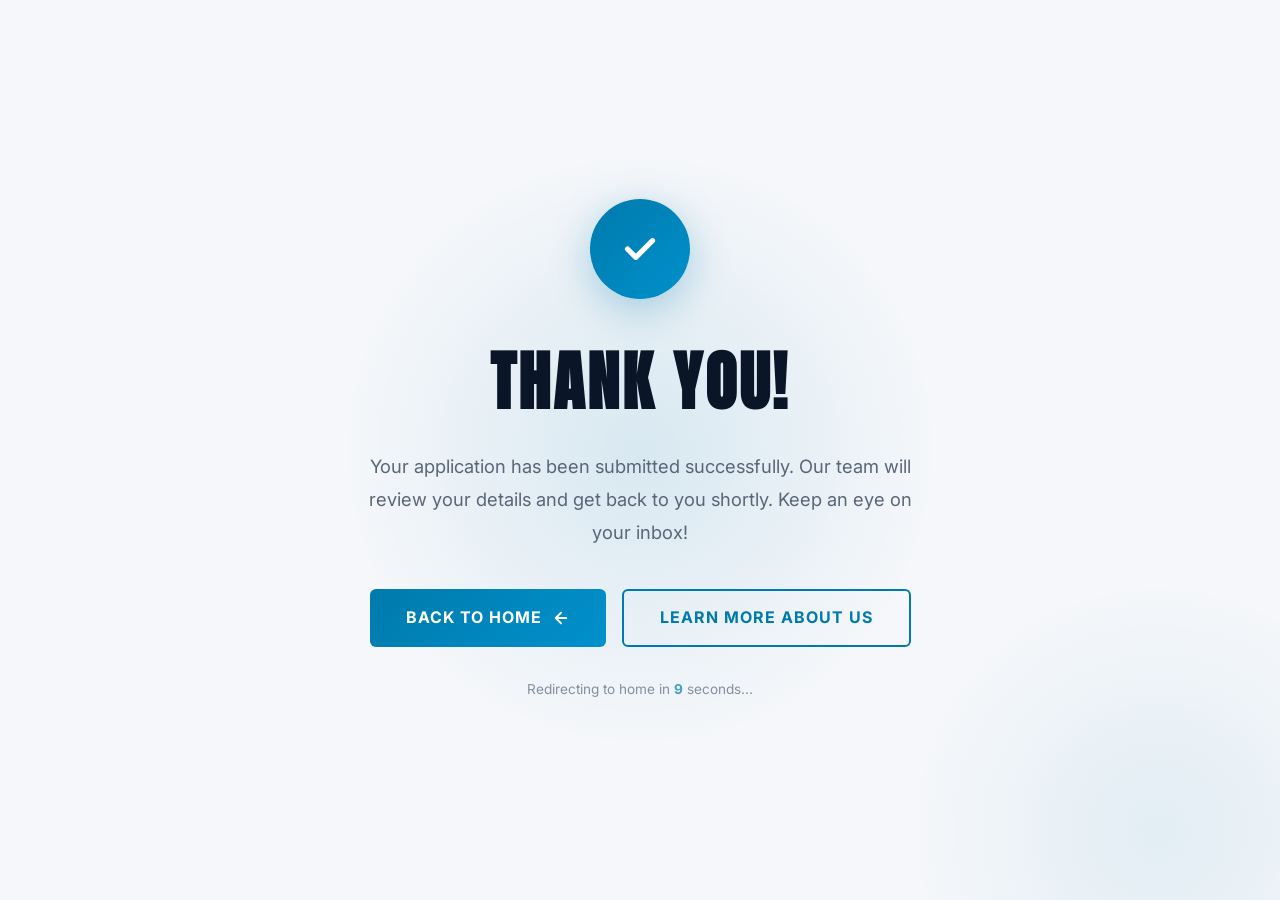
<file: thankyou.html>
<!DOCTYPE html>
<html lang="en">

<head>
  <meta charset="UTF-8" />
  <meta name="viewport" content="width=device-width, initial-scale=1.0" />
  <title>Thank You — India's First Global Sales Talent Hunt</title>
  <meta name="description" content="Thank you for registering for India's First Global Sales Talent Hunt. We'll be in touch soon." />

  <!-- Fonts -->
  <link rel="preconnect" href="https://fonts.googleapis.com" />
  <link rel="preconnect" href="https://fonts.gstatic.com" crossorigin />
  <link href="https://fonts.googleapis.com/css2?family=Anton&family=Inter:wght@300;400;500;600;700;800&display=swap" rel="stylesheet" />

  <!-- Stylesheet -->
  <link rel="stylesheet" href="styles.css" />

  <style>
    .thankyou-page {
      min-height: 100vh;
      display: flex;
      align-items: center;
      justify-content: center;
      position: relative;
      overflow: hidden;
      background: var(--color-bg-secondary);
    }

    .thankyou-bg {
      position: absolute;
      inset: 0;
      overflow: hidden;
    }

    .thankyou-bg .glow-1 {
      position: absolute;
      top: 50%;
      left: 50%;
      transform: translate(-50%, -50%);
      width: 600px;
      height: 600px;
      background: radial-gradient(circle, var(--color-accent-blue) 0%, transparent 70%);
      opacity: 0.12;
      animation: pulseGlow 6s ease-in-out infinite;
    }

    .thankyou-bg .glow-2 {
      position: absolute;
      bottom: -20%;
      right: -10%;
      width: 500px;
      height: 500px;
      background: radial-gradient(circle, var(--color-cta) 0%, transparent 70%);
      opacity: 0.08;
    }

    .thankyou-content {
      position: relative;
      z-index: 10;
      text-align: center;
      padding: 40px 24px;
      max-width: 600px;
      animation: fadeInUp 0.8s ease forwards;
    }

    .checkmark-circle {
      width: 100px;
      height: 100px;
      border-radius: 50%;
      background: linear-gradient(135deg, var(--color-cta) 0%, var(--color-cta-hover) 100%);
      display: flex;
      align-items: center;
      justify-content: center;
      margin: 0 auto 32px;
      animation: scaleIn 0.5s cubic-bezier(0.34, 1.56, 0.64, 1) 0.3s forwards;
      opacity: 0;
      transform: scale(0);
      box-shadow: 0 10px 40px rgba(0, 122, 172, 0.3);
    }

    @keyframes scaleIn {
      to {
        opacity: 1;
        transform: scale(1);
      }
    }

    .checkmark-circle svg {
      width: 50px;
      height: 50px;
      stroke: white;
      stroke-width: 2.5;
      fill: none;
      stroke-dasharray: 100;
      stroke-dashoffset: 100;
      animation: drawCheck 0.6s ease 0.7s forwards;
    }

    @keyframes drawCheck {
      to {
        stroke-dashoffset: 0;
      }
    }

    .thankyou-title {
      font-family: var(--font-heading);
      font-size: clamp(2.5rem, 6vw, 4rem);
      text-transform: uppercase;
      letter-spacing: 3px;
      margin-bottom: 16px;
      background: none;
      -webkit-background-clip: unset;
      -webkit-text-fill-color: unset;
      background-clip: unset;
      color: #0A1628;
    }

    .thankyou-message {
      font-size: 1.15rem;
      color: var(--color-text-muted);
      line-height: 1.8;
      margin-bottom: 40px;
    }

    .thankyou-actions {
      display: flex;
      gap: 16px;
      justify-content: center;
      flex-wrap: wrap;
    }

    .thankyou-redirect {
      margin-top: 32px;
      font-size: 0.85rem;
      color: var(--color-text-muted);
      opacity: 0.7;
    }

    .thankyou-redirect span {
      color: var(--color-cta);
      font-weight: 700;
    }
  </style>
</head>

<body>

  <div class="thankyou-page">
    <!-- Background Effects -->
    <div class="thankyou-bg">
      <div class="glow-1"></div>
      <div class="glow-2"></div>
    </div>

    <!-- Content -->
    <div class="thankyou-content">
      <div class="checkmark-circle">
        <svg viewBox="0 0 24 24" stroke-linecap="round" stroke-linejoin="round">
          <polyline points="6 12 10 16 18 8" />
        </svg>
      </div>

      <h1 class="thankyou-title">Thank You!</h1>

      <p class="thankyou-message">
        Your application has been submitted successfully. Our team will review your
        details and get back to you shortly. Keep an eye on your inbox!
      </p>

      <div class="thankyou-actions">
        <a href="index.html" class="btn-primary">
          Back to Home
          <svg width="18" height="18" viewBox="0 0 24 24" fill="none" stroke="currentColor" stroke-width="2.5" stroke-linecap="round" stroke-linejoin="round"><path d="M19 12H5M12 5l-7 7 7 7"/></svg>
        </a>
        <a href="index.html#about" class="btn-outline">Learn More About Us</a>
      </div>

      <p class="thankyou-redirect">
        Redirecting to home in <span id="redirect-countdown">10</span> seconds...
      </p>
    </div>
  </div>

  <script>
    // Auto-redirect countdown
    let seconds = 10;
    const countdownEl = document.getElementById('redirect-countdown');

    const interval = setInterval(() => {
      seconds--;
      countdownEl.textContent = seconds;
      if (seconds <= 0) {
        clearInterval(interval);
        window.location.href = 'index.html';
      }
    }, 1000);
  </script>
</body>

</html>
</file>
<file: styles.css>
/* ===================================================================
   SALES HIRING EVENT — MASTER STYLESHEET
   All colors are CSS custom properties for easy theming.
   Change any variable below to re-skin the entire site instantly.
   =================================================================== */

/* ── Google Fonts ─────────────────────────────────────────────────── */
@import url('https://fonts.googleapis.com/css2?family=Anton&family=Inter:wght@300;400;500;600;700;800&display=swap');

/* ── Theme Variables ─────────────────────────────────────────────── */
:root {
  /* Backgrounds — Light Theme */
  --color-bg-primary: #FFFFFF;
  --color-bg-secondary: #F5F7FA;
  --color-bg-card: #FFFFFF;

  /* Dark section backgrounds */
  --color-dark-bg: #050A1A;
  --color-dark-bg-2: #0A1628;

  /* Accent */
  --color-accent-blue: #007aac;
  --color-accent-blue-light: #4A8FFF;

  /* CTA */
  --color-cta: #007aac;
  --color-cta-hover: #0091cc;
  --color-cta-gradient-start: #007aac;
  --color-cta-gradient-end: #0091cc;

  /* Gold */
  --color-gold: #F0A500;
  --color-gold-2: #FFD060;
  --color-gold-gradient: linear-gradient(135deg, #F0A500 0%, #FFD060 100%);

  /* Text — Dark for light backgrounds */
  --color-text-white: #0A1628;
  --color-text-muted: #5A6577;
  --color-text-heading: #0A1628;

  /* Borders / Misc — Subtle on white */
  --color-border: rgba(0, 0, 0, 0.08);
  --color-glow: rgba(0, 122, 172, 0.06);
  --color-card-border: rgba(0, 122, 172, 0.12);

  /* Typography */
  --font-heading: 'Anton', sans-serif;
  --font-body: 'Google Sans Flex', 'Inter', system-ui, -apple-system, sans-serif;

  /* Spacing */
  --section-padding: 100px 0;
  --container-max: 1280px;
  --nav-height: 70px;

  /* Border radius */
  --radius-sm: 6px;
  --radius-md: 12px;
  --radius-lg: 20px;
  --radius-full: 50%;

  /* Transition */
  --transition-fast: 0.2s ease;
  --transition-base: 0.3s ease;
  --transition-slow: 0.5s ease;
}

/* ── Dark Section Overrides (hero, footer, countdown, closing CTA) ── */
.hero-section,
.closing-cta-section,
.countdown-strip,
.footer {
  --color-bg-primary: #050A1A;
  --color-bg-secondary: #0A1628;
  --color-bg-card: rgba(5, 10, 26, 0.6);
  --color-text-white: #FFFFFF;
  --color-text-muted: rgba(255, 255, 255, 0.55);
  --color-text-heading: #FFFFFF;
  --color-border: rgba(255, 255, 255, 0.1);
  --color-glow: rgba(0, 122, 172, 0.15);
  --color-card-border: rgba(0, 122, 172, 0.3);
}

/* ── Reset & Base ────────────────────────────────────────────────── */
*,
*::before,
*::after {
  margin: 0;
  padding: 0;
  box-sizing: border-box;
}

html {
  scroll-padding-top: var(--nav-height);
}

html.lenis, html.lenis body {
  height: auto;
}

.lenis.lenis-smooth {
  scroll-behavior: auto;
}

.lenis.lenis-smooth [data-lenis-prevent] {
  overscroll-behavior: contain;
}

body {
  font-family: var(--font-body);
  background-color: #FFFFFF;
  color: #1A1D26;
  overflow-x: hidden;
  line-height: 1.6;
  -webkit-font-smoothing: antialiased;
  -moz-osx-font-smoothing: grayscale;
}

a {
  text-decoration: none;
  color: inherit;
}

ul, ol {
  list-style: none;
}

img {
  max-width: 100%;
  display: block;
}

/* ── Utility Classes ─────────────────────────────────────────────── */
.container {
  width: 100%;
  max-width: var(--container-max);
  margin: 0 auto;
  padding: 0 24px;
}

.section {
  padding: var(--section-padding);
  position: relative;
}

.section-title {
  font-family: var(--font-heading);
  font-size: clamp(2rem, 5vw, 3.5rem);
  text-transform: uppercase;
  text-align: center;
  margin-bottom: 20px;
  letter-spacing: 2px;
  color: var(--color-text-heading);
  position: relative;
  display: inline-block;
  width: 100%;
}

/* When split into chars, move gradient to individual chars */
.section-title[data-split] {
  background: none;
  -webkit-background-clip: unset;
  -webkit-text-fill-color: unset;
  background-clip: unset;
}

.section-title::after {
  content: '';
  display: block;
  width: var(--underline-width, 60px);
  height: 3px;
  background: var(--color-cta);
  margin: 12px auto 0;
  border-radius: 2px;
  transition: width 0.6s cubic-bezier(0.16, 1, 0.3, 1);
}

.section-subtitle {
  text-align: center;
  color: var(--color-text-muted);
  font-size: clamp(1rem, 2vw, 1.2rem);
  max-width: 700px;
  margin: 0 auto 60px;
  line-height: 1.8;
}

/* ── Noise Texture Background ────────────────────────────────────── */
.noise-bg {
  position: relative;
  background: var(--color-bg-secondary);
  overflow: clip;
}

.noise-bg::before {
  content: "";
  position: absolute;
  inset: 0;
  background-image: url("data:image/svg+xml;utf8,<svg xmlns='http://www.w3.org/2000/svg' width='200' height='200'><filter id='n'><feTurbulence type='fractalNoise' baseFrequency='0.9' numOctaves='4' stitchTiles='stitch'/></filter><rect width='100%' height='100%' filter='url(%23n)'/></svg>");
  opacity: 0.06;
  pointer-events: none;
  animation: noiseMove 8s ease-in-out infinite;
}

@keyframes noiseMove {
  0%, 100% { transform: translate(0, 0); }
  50% { transform: translate(-3%, -3%); }
}

/* ── Gradient Borders ────────────────────────────────────────────── */
.gradient-border {
  border: 1px solid transparent;
  border-image-source: linear-gradient(90deg, var(--color-cta) 0%, var(--color-cta-hover) 100%);
  border-image-slice: 1;
}

.gradient-border-rounded {
  position: relative;
  border-radius: var(--radius-md);
  padding: 1px;
  background: linear-gradient(135deg, var(--color-cta) 0%, var(--color-accent-blue) 100%);
}

.gradient-border-rounded > * {
  background: var(--color-bg-secondary);
  border-radius: calc(var(--radius-md) - 1px);
}

/* ── Buttons ─────────────────────────────────────────────────────── */
.btn-primary {
  display: inline-flex;
  align-items: center;
  gap: 10px;
  padding: 14px 36px;
  font-family: var(--font-body);
  font-size: 1rem;
  font-weight: 700;
  color: #FFFFFF;
  background: linear-gradient(135deg, var(--color-cta) 0%, var(--color-cta-hover) 100%);
  border: none;
  border-radius: var(--radius-sm);
  cursor: pointer;
  transition: all var(--transition-base);
  text-transform: uppercase;
  letter-spacing: 1px;
  position: relative;
  overflow: hidden;
}

.btn-primary::before {
  content: '';
  position: absolute;
  top: 0;
  left: -100%;
  width: 100%;
  height: 100%;
  background: linear-gradient(90deg, transparent, rgba(255,255,255,0.2), transparent);
  transition: left 0.5s ease;
}

.btn-primary:hover::before {
  left: 100%;
}

.btn-primary:hover {
  transform: translateY(-2px);
  box-shadow: 0 8px 30px rgba(0, 122, 172, 0.4);
}

.btn-outline {
  display: inline-flex;
  align-items: center;
  gap: 10px;
  padding: 14px 36px;
  font-family: var(--font-body);
  font-size: 1rem;
  font-weight: 700;
  color: var(--color-cta);
  background: transparent;
  border: 2px solid var(--color-cta);
  border-radius: var(--radius-sm);
  cursor: pointer;
  transition: all var(--transition-base);
  text-transform: uppercase;
  letter-spacing: 1px;
}

.btn-outline:hover {
  background: linear-gradient(135deg, var(--color-cta) 0%, var(--color-cta-hover) 100%);
  color: #FFFFFF;
  transform: translateY(-2px);
  box-shadow: 0 8px 30px rgba(0, 122, 172, 0.3);
}

/* ── Navbar ──────────────────────────────────────────────────────── */
.navbar {
  position: fixed;
  top: 0;
  left: 0;
  width: 100%;
  z-index: 1000;
  background: transparent;
  transition: all var(--transition-base);
  height: var(--nav-height);
}

.navbar.scrolled {
  background: rgba(255, 255, 255, 0.95);
  backdrop-filter: blur(20px);
  -webkit-backdrop-filter: blur(20px);
  border-bottom: 1px solid rgba(0, 0, 0, 0.06);
  box-shadow: 0 2px 20px rgba(0, 0, 0, 0.08);
}

.nav-container {
  max-width: var(--container-max);
  margin: 0 auto;
  padding: 0 24px;
  height: 100%;
  display: flex;
  align-items: center;
  justify-content: space-between;
}

.nav-logo {
  transition: opacity var(--transition-slow);
  display: flex;
  align-items: center;
}

.logo-img {
  height: 40px;
  width: auto;
  object-fit: contain;
  transition: filter var(--transition-base);
}

/* On scrolled (white bg) navbar, darken the white logo */
.navbar.scrolled .logo-img {
  filter: brightness(0) saturate(100%) invert(25%) sepia(80%) saturate(500%) hue-rotate(170deg);
}

/* Nav link colors — white on hero, dark on scrolled */
.nav-links a {
  color: #FFFFFF;
  transition: color var(--transition-base);
}

.navbar.scrolled .nav-links a {
  color: #1A1D26;
}

.navbar.scrolled .nav-links a:hover {
  color: var(--color-cta);
}

.nav-logo .logo-accent {
  color: var(--color-cta);
}

.nav-links {
  display: flex;
  align-items: center;
  gap: 32px;
}

.nav-links a {
  font-size: 0.9rem;
  font-weight: 600;
  color: var(--color-text-muted);
  transition: color var(--transition-fast);
  position: relative;
}

.nav-links a::after {
  content: '';
  position: absolute;
  bottom: -4px;
  left: 0;
  width: 0;
  height: 2px;
  background: var(--color-cta);
  transition: width var(--transition-base);
}

.nav-links a:hover {
  color: var(--color-text-white);
}

.nav-links a:hover::after {
  width: 100%;
}

.nav-cta .btn-cta {
  padding: 10px 24px;
  font-size: 0.85rem;
  font-weight: 700;
  color: #FFFFFF;
  background: transparent;
  border: 1px solid rgba(255, 255, 255, 0.5);
  cursor: pointer;
  transition: all var(--transition-base);
  text-transform: uppercase;
  letter-spacing: 1px;
  font-family: var(--font-body);
  border-radius: var(--radius-sm);
}

.nav-cta .btn-cta:hover {
  background: linear-gradient(90deg, var(--color-cta) 0%, var(--color-cta-hover) 100%);
  border-color: transparent;
  color: #FFFFFF;
}

/* Scrolled navbar — dark border CTA */
.navbar.scrolled .nav-cta .btn-cta {
  color: var(--color-cta);
  border-color: var(--color-cta);
}

.navbar.scrolled .nav-cta .btn-cta:hover {
  background: var(--color-cta);
  color: #FFFFFF;
}

/* Hamburger */
.hamburger {
  display: none;
  flex-direction: column;
  gap: 5px;
  cursor: pointer;
  background: none;
  border: none;
  padding: 8px;
  z-index: 1100;
}

.hamburger span {
  display: block;
  width: 24px;
  height: 2px;
  background: var(--color-text-white);
  transition: all var(--transition-base);
  border-radius: 2px;
}

.hamburger.active span:nth-child(1) {
  transform: rotate(45deg) translate(5px, 5px);
}
.hamburger.active span:nth-child(2) {
  opacity: 0;
}
.hamburger.active span:nth-child(3) {
  transform: rotate(-45deg) translate(5px, -5px);
}

/* Mobile Menu */
.mobile-menu {
  position: fixed;
  top: 0;
  left: 0;
  width: 280px;
  height: 100vh;
  background: rgba(255, 255, 255, 0.98);
  backdrop-filter: blur(30px);
  -webkit-backdrop-filter: blur(30px);
  transform: translateX(-100%);
  transition: transform var(--transition-base);
  z-index: 1050;
  padding: 100px 32px 32px;
  border-right: 1px solid var(--color-border);
}

.mobile-menu.active {
  transform: translateX(0);
}

.mobile-menu-overlay {
  position: fixed;
  inset: 0;
  background: rgba(0, 0, 0, 0.6);
  opacity: 0;
  visibility: hidden;
  transition: all var(--transition-base);
  z-index: 1040;
}

.mobile-menu-overlay.active {
  opacity: 1;
  visibility: visible;
}

.mobile-nav-links {
  display: flex;
  flex-direction: column;
  gap: 24px;
}

.mobile-nav-links a {
  font-size: 1.1rem;
  font-weight: 600;
  color: var(--color-text-muted);
  transition: all var(--transition-fast);
  padding-left: 12px;
  border-left: 2px solid transparent;
}

.mobile-nav-links a:hover {
  color: var(--color-cta);
  border-left-color: var(--color-cta);
}

/* ── Hero Section ────────────────────────────────────────────────── */
.hero-section {
  position: relative;
  min-height: 100vh;
  display: flex;
  align-items: center;
  justify-content: center;
  overflow: hidden;
  background: var(--color-bg-secondary);
  padding-top: calc(var(--nav-height) + 30px);
  padding-bottom: 40px;
}

.hero-bg {
  position: absolute;
  inset: 0;
  overflow: hidden;
}

.hero-bg-image {
  position: absolute;
  inset: 0;
  background: url('assets/hero-bg.png') center center / cover no-repeat;
  opacity: 0.35;
  z-index: 0;
}

.hero-gradient {
  position: absolute;
  top: 50%;
  left: 50%;
  transform: translate(-50%, -50%);
  width: 800px;
  height: 800px;
  background: radial-gradient(circle, var(--color-accent-blue) 0%, transparent 70%);
  opacity: 0.15;
  animation: pulseGlow 6s ease-in-out infinite;
}

.hero-gradient-2 {
  position: absolute;
  top: 20%;
  right: -10%;
  width: 600px;
  height: 600px;
  background: radial-gradient(circle, var(--color-cta) 0%, transparent 70%);
  opacity: 0.08;
  animation: pulseGlow 8s ease-in-out infinite reverse;
}

@keyframes pulseGlow {
  0%, 100% { transform: translate(-50%, -50%) scale(1); opacity: 0.15; }
  50% { transform: translate(-50%, -50%) scale(1.2); opacity: 0.25; }
}

/* Floating Shapes */
.hero-shape {
  position: absolute;
  border-radius: var(--radius-full);
  border: 1px solid var(--color-border);
  opacity: 0.4;
}

.shape-1 {
  width: 300px;
  height: 300px;
  top: 10%;
  left: 5%;
  animation: floatShape 20s ease-in-out infinite;
}

.shape-2 {
  width: 200px;
  height: 200px;
  top: 60%;
  right: 10%;
  animation: floatShape 15s ease-in-out infinite reverse;
  border-color: rgba(0, 122, 172, 0.2);
}

.shape-3 {
  width: 150px;
  height: 150px;
  bottom: 20%;
  left: 15%;
  animation: floatShape 18s ease-in-out infinite 2s;
}

.shape-4 {
  width: 100px;
  height: 100px;
  top: 30%;
  right: 25%;
  border-radius: var(--radius-md);
  animation: floatShape 12s ease-in-out infinite 1s;
  border-color: rgba(0, 122, 172, 0.15);
  transform: rotate(45deg);
}

.shape-5 {
  width: 250px;
  height: 250px;
  bottom: 10%;
  right: 5%;
  animation: floatShape 25s ease-in-out infinite 3s;
}

@keyframes floatShape {
  0%, 100% { transform: translateY(0) rotate(0deg); }
  25% { transform: translateY(-30px) rotate(5deg); }
  50% { transform: translateY(-15px) rotate(-3deg); }
  75% { transform: translateY(-40px) rotate(3deg); }
}

.shape-4 {
  animation-name: floatSquare;
}

@keyframes floatSquare {
  0%, 100% { transform: rotate(45deg) translateY(0); }
  25% { transform: rotate(50deg) translateY(-20px); }
  50% { transform: rotate(42deg) translateY(-10px); }
  75% { transform: rotate(48deg) translateY(-30px); }
}

/* Grid Overlay */
.hero-grid {
  position: absolute;
  inset: 0;
  background-image:
    linear-gradient(rgba(0, 122, 172, 0.05) 1px, transparent 1px),
    linear-gradient(90deg, rgba(0, 122, 172, 0.05) 1px, transparent 1px);
  background-size: 60px 60px;
  animation: gridPan 30s linear infinite;
}

@keyframes gridPan {
  0% { transform: translate(0, 0); }
  100% { transform: translate(60px, 60px); }
}

/* Hero Content — Split Layout */
.hero-content {
  position: relative;
  z-index: 10;
  padding: 0 24px;
  max-width: var(--container-max);
  width: 100%;
}

.hero-split {
  display: flex;
  align-items: center;
  gap: 60px;
}

.hero-text {
  flex: 1;
  text-align: left;
}

.hero-tag {
  display: inline-block;
  padding: 8px 24px;
  background: rgba(0, 122, 172, 0.15);
  border: 1px solid var(--color-accent-blue);
  border-radius: 50px;
  font-size: 0.85rem;
  font-weight: 600;
  letter-spacing: 2px;
  text-transform: uppercase;
  color: var(--color-accent-blue-light);
  margin-bottom: 30px;
  animation: fadeInUp 0.8s ease forwards;
}

.hero-title {
  font-family: var(--font-heading);
  font-size: clamp(3rem, 8vw, 6rem);
  line-height: 1.05;
  text-transform: uppercase;
  margin-bottom: 24px;
  letter-spacing: 3px;
  color: var(--color-text-white);
}

/* Hero title chars: white text */
.hero-title[data-split] .char {
  background: none;
  -webkit-background-clip: unset;
  -webkit-text-fill-color: var(--color-text-white);
  background-clip: unset;
}

/* Hero title highlight chars: gold (on dark hero) */
.hero-title[data-split] .highlight .char {
  color: var(--color-gold, #F0A500);
  background: none;
  -webkit-background-clip: unset;
  -webkit-text-fill-color: var(--color-gold, #F0A500);
  background-clip: unset;
}

.hero-subtitle {
  font-size: clamp(1rem, 2.5vw, 1.3rem);
  color: var(--color-text-muted);
  max-width: 650px;
  margin: 0 0 40px;
  line-height: 1.8;
  animation: fadeInUp 0.8s ease 0.4s forwards;
  opacity: 0;
}

.hero-cta {
  animation: fadeInUp 0.8s ease 0.6s forwards;
  opacity: 0;
  display: flex;
  gap: 16px;
  justify-content: flex-start;
  flex-wrap: wrap;
}

.hero-stats {
  display: flex;
  justify-content: flex-start;
  gap: 48px;
  margin-top: 60px;
  animation: fadeInUp 0.8s ease 0.8s forwards;
  opacity: 0;
}

.hero-stat {
  text-align: center;
}

.hero-stat-value {
  font-family: var(--font-heading);
  font-size: 2.5rem;
  color: var(--color-gold, #F0A500);
  letter-spacing: 1px;
}

.hero-stat-label {
  font-size: 0.85rem;
  color: var(--color-text-muted);
  margin-top: 4px;
  text-transform: uppercase;
  letter-spacing: 1px;
}

@keyframes fadeInUp {
  from {
    opacity: 0;
    transform: translateY(30px);
  }
  to {
    opacity: 1;
    transform: translateY(0);
  }
}

/* ── Hero Form ───────────────────────────────────────────────────── */
.hero-form-wrapper {
  flex: 0 0 420px;
  animation: fadeInUp 0.8s ease 0.5s forwards;
  opacity: 0;
}

.hero-form-card {
  background: rgba(5, 10, 26, 0.75);
  backdrop-filter: blur(24px);
  -webkit-backdrop-filter: blur(24px);
  border: 1px solid var(--color-border);
  border-radius: var(--radius-lg);
  padding: 36px 32px;
  position: relative;
  overflow: hidden;
}

.hero-form-card::before {
  content: '';
  position: absolute;
  top: 0;
  left: 0;
  right: 0;
  height: 3px;
  background: linear-gradient(90deg, var(--color-gold, #F0A500), var(--color-cta));
}

.form-header {
  margin-bottom: 28px;
  text-align: center;
}

.form-title {
  font-family: var(--font-heading);
  font-size: 1.8rem;
  text-transform: uppercase;
  letter-spacing: 2px;
  margin-bottom: 8px;
  color: var(--color-text-heading);
}

.form-subtitle {
  font-size: 0.9rem;
  color: var(--color-text-muted);
}

.form-group {
  margin-bottom: 18px;
}

.form-group label {
  display: block;
  font-size: 0.85rem;
  font-weight: 600;
  color: var(--color-text-muted);
  margin-bottom: 6px;
  letter-spacing: 0.5px;
}

.form-group label .required {
  color: var(--color-cta);
}

.form-group input,
.form-group textarea {
  width: 100%;
  padding: 12px 16px;
  font-family: var(--font-body);
  font-size: 0.95rem;
  color: var(--color-text-white);
  background: rgba(5, 10, 26, 0.5);
  border: 1px solid var(--color-border);
  border-radius: var(--radius-sm);
  outline: none;
  transition: all var(--transition-base);
}

.form-group input::placeholder,
.form-group textarea::placeholder {
  color: rgba(255, 255, 255, 0.35);
}

.form-group input:focus,
.form-group textarea:focus {
  border-color: var(--color-cta);
  box-shadow: 0 0 0 3px rgba(0, 122, 172, 0.15);
  background: rgba(5, 10, 26, 0.7);
}

.form-group textarea {
  resize: vertical;
  min-height: 90px;
}

.btn-submit {
  width: 100%;
  justify-content: center;
  margin-top: 8px;
  padding: 16px;
  font-size: 1rem;
}

.btn-loader {
  display: inline-flex;
  align-items: center;
}

.spinner {
  animation: spin 0.8s linear infinite;
}

@keyframes spin {
  from { transform: rotate(0deg); }
  to { transform: rotate(360deg); }
}

/* ── Form Select Dropdown ───────────────────────────────────────── */
.form-group select {
  width: 100%;
  padding: 14px 16px;
  font-family: var(--font-body);
  font-size: 0.9rem;
  color: var(--color-text-white);
  background: rgba(5, 10, 26, 0.5);
  border: 1px solid var(--color-border);
  border-radius: var(--radius-sm);
  transition: all var(--transition-base);
  cursor: pointer;
  appearance: none;
  -webkit-appearance: none;
  background-image: url("data:image/svg+xml,%3Csvg xmlns='http://www.w3.org/2000/svg' width='12' height='12' viewBox='0 0 24 24' fill='%23ffffff'%3E%3Cpath d='M7 10l5 5 5-5z'/%3E%3C/svg%3E");
  background-repeat: no-repeat;
  background-position: right 14px center;
}

.form-group select:focus {
  border-color: var(--color-cta);
  box-shadow: 0 0 0 3px rgba(0, 122, 172, 0.15);
  background-color: rgba(5, 10, 26, 0.7);
}

.form-group select option {
  background: #0A1628;
  color: #FFFFFF;
}

/* ── CV Upload Area ─────────────────────────────────────────────── */
.cv-upload-area {
  width: 100%;
  border: 2px dashed var(--color-border);
  border-radius: var(--radius-sm);
  transition: all var(--transition-base);
  cursor: pointer;
}

.cv-upload-area:hover,
.cv-upload-area.has-file {
  border-color: var(--color-cta);
  background: rgba(0, 122, 172, 0.05);
}

.cv-upload-content {
  display: flex;
  flex-direction: column;
  align-items: center;
  justify-content: center;
  padding: 24px 16px;
  gap: 8px;
}

.cv-upload-text {
  font-size: 0.9rem;
  color: var(--color-text-muted);
  font-weight: 600;
}

.cv-upload-text.file-selected {
  color: var(--color-cta);
}

.cv-upload-hint {
  font-size: 0.75rem;
  color: var(--color-text-muted);
  opacity: 0.7;
}

/* ── Form Submit Button ─────────────────────────────────────────── */
.form-submit-btn {
  width: 100%;
  justify-content: center;
  margin-top: 12px;
  padding: 16px;
  font-size: 1rem;
}

.form-submit-btn:disabled {
  opacity: 0.6;
  cursor: not-allowed;
}

/* ── Form Required Star ─────────────────────────────────────────── */
.required {
  color: #ef4444;
  font-weight: 700;
}

/* ── Form Error Styling ─────────────────────────────────────────── */
.form-group.error input,
.form-group.error select,
.form-group.error .cv-upload-area {
  border-color: #ef4444;
}

.form-error-msg {
  color: #ef4444;
  font-size: 0.78rem;
  margin-top: 4px;
  display: none;
}

.form-group.error .form-error-msg {
  display: block;
}

/* ── Form Success State ─────────────────────────────────────────── */
.form-success-overlay {
  position: absolute;
  inset: 0;
  background: rgba(5, 10, 26, 0.95);
  display: flex;
  flex-direction: column;
  align-items: center;
  justify-content: center;
  gap: 16px;
  border-radius: var(--radius-lg);
  z-index: 5;
  opacity: 0;
  visibility: hidden;
  transition: all 0.4s ease;
}

.form-success-overlay.active {
  opacity: 1;
  visibility: visible;
}

.form-success-overlay svg {
  width: 64px;
  height: 64px;
}

.form-success-overlay h4 {
  font-family: var(--font-heading);
  font-size: 1.5rem;
  letter-spacing: 2px;
  text-transform: uppercase;
  color: #FFFFFF;
}

.form-success-overlay p {
  color: rgba(255, 255, 255, 0.6);
  font-size: 0.9rem;
  text-align: center;
  max-width: 280px;
}

/* ── Countdown Strip ─────────────────────────────────────────────── */
.countdown-strip {
  background: linear-gradient(90deg, var(--color-cta) 0%, var(--color-cta-hover) 100%);
  padding: 18px 0;
  text-align: center;
  position: relative;
  overflow: hidden;
}

.countdown-strip::before {
  content: '';
  position: absolute;
  inset: 0;
  background: linear-gradient(90deg, transparent, rgba(255,255,255,0.1), transparent);
  animation: shimmer 3s ease-in-out infinite;
}

@keyframes shimmer {
  0%, 100% { transform: translateX(-100%); }
  50% { transform: translateX(100%); }
}

.countdown-inner {
  display: flex;
  align-items: center;
  justify-content: center;
  gap: 12px;
  flex-wrap: wrap;
  position: relative;
  z-index: 2;
}

.countdown-label-text {
  font-family: var(--font-heading);
  font-size: clamp(1.2rem, 3vw, 1.8rem);
  letter-spacing: 2px;
  text-transform: uppercase;
}

.countdown-timer {
  display: flex;
  gap: 8px;
  align-items: center;
}

.countdown-block {
  display: flex;
  flex-direction: column;
  align-items: center;
  min-width: 56px;
}

.countdown-value {
  font-family: var(--font-heading);
  font-size: clamp(1.4rem, 3vw, 2rem);
  font-weight: 700;
  letter-spacing: 1px;
}

.countdown-unit {
  font-size: 0.65rem;
  text-transform: uppercase;
  letter-spacing: 1px;
  opacity: 0.9;
  font-weight: 600;
}

.countdown-sep {
  font-family: var(--font-heading);
  font-size: 1.5rem;
  opacity: 0.7;
  align-self: flex-start;
  margin-top: 4px;
}

/* ── About Section ───────────────────────────────────────────────── */
.about-section {
  padding: 100px 0;
}

.about-content {
  max-width: 800px;
  margin: 0 auto;
  text-align: center;
}

.about-content p {
  font-size: clamp(1rem, 2vw, 1.2rem);
  line-height: 1.9;
  color: var(--color-text-muted);
}

/* ── Eligibility Cards ───────────────────────────────────────────── */
.eligibility-grid {
  display: flex;
  justify-content: center;
  gap: 32px;
  flex-wrap: wrap;
  align-items: stretch;
}

.eligibility-card {
  position: relative;
  width: 320px;
  min-height: 360px;
  padding: 40px 28px;
  border-radius: var(--radius-md);
  display: flex;
  flex-direction: column;
  align-items: center;
  text-align: center;
  border: 1px solid var(--color-card-border);
  background: var(--color-bg-primary);
  overflow: hidden;
  transition: all 0.4s cubic-bezier(0.16, 1, 0.3, 1);
  will-change: transform;
}

.eligibility-card::before {
  content: "";
  position: absolute;
  inset: 0;
  background-image: url("data:image/svg+xml;utf8,<svg xmlns='http://www.w3.org/2000/svg' width='200' height='200'><filter id='n'><feTurbulence type='fractalNoise' baseFrequency='0.9' numOctaves='4' stitchTiles='stitch'/></filter><rect width='100%' height='100%' filter='url(%23n)'/></svg>");
  opacity: 0.05;
  pointer-events: none;
}

.eligibility-card::after {
  content: '';
  position: absolute;
  top: 0;
  left: 0;
  right: 0;
  height: 3px;
  background: linear-gradient(90deg, var(--color-gold, #F0A500), var(--color-cta));
  transform: scaleX(0);
  transition: transform var(--transition-base);
}

.eligibility-card:hover {
  transform: translateY(-10px) scale(1.02);
  border-color: var(--color-cta);
  box-shadow:
    0 20px 60px rgba(0, 122, 172, 0.15),
    0 0 30px rgba(0, 122, 172, 0.05);
}

.eligibility-card:hover::after {
  transform: scaleX(1);
}

.eligibility-card:hover .card-icon-circle {
  transform: scale(1.1) rotate(5deg);
  box-shadow: 0 12px 40px rgba(0, 122, 172, 0.4);
}

.eligibility-card:nth-child(2) {
  margin-top: 40px;
}

.card-icon-circle {
  width: 80px;
  height: 80px;
  border-radius: var(--radius-full);
  background: linear-gradient(135deg, var(--color-cta) 0%, var(--color-cta-hover) 100%);
  display: flex;
  align-items: center;
  justify-content: center;
  margin-bottom: 20px;
  flex-shrink: 0;
  box-shadow: 0 8px 30px rgba(0, 122, 172, 0.3);
  transition: all 0.4s cubic-bezier(0.16, 1, 0.3, 1);
}

.card-icon-circle svg {
  width: 36px;
  height: 36px;
  fill: var(--color-text-white);
}

.card-title {
  font-family: var(--font-heading);
  font-size: 1.4rem;
  margin-bottom: 16px;
  text-transform: uppercase;
  letter-spacing: 1px;
}

.card-text {
  font-size: 1rem;
  color: var(--color-text-muted);
  line-height: 1.7;
}

/* ── Journey / Timeline ──────────────────────────────────────────── */
.journey-grid {
  display: grid;
  grid-template-columns: 1fr 1.5fr;
  gap: 60px;
  align-items: start;
}

.journey-text {
  padding-top: 20px;
}

.journey-text .section-title {
  text-align: left;
}

.journey-text p {
  font-size: 1.1rem;
  color: var(--color-text-muted);
  line-height: 1.8;
}

.timeline {
  position: relative;
  padding-left: 30px;
}

.timeline-line {
  position: absolute;
  left: 28px;
  top: 40px;
  bottom: 40px;
  width: 2px;
  border-left: 2px dashed var(--color-text-muted);
  opacity: 0.3;
}

.timeline-step {
  display: flex;
  align-items: flex-start;
  margin-bottom: 36px;
  position: relative;
}

.timeline-step:last-child {
  margin-bottom: 0;
}

.step-number {
  width: 56px;
  height: 56px;
  border-radius: var(--radius-full);
  background: linear-gradient(135deg, var(--color-accent-blue) 0%, var(--color-accent-blue-light) 100%);
  display: flex;
  align-items: center;
  justify-content: center;
  font-family: var(--font-heading);
  font-size: 1.5rem;
  flex-shrink: 0;
  z-index: 2;
  box-shadow: 0 4px 20px rgba(0, 122, 172, 0.4);
  transition: all 0.4s cubic-bezier(0.16, 1, 0.3, 1);
}

.timeline-step:hover .step-number {
  transform: scale(1.15);
  box-shadow: 0 6px 30px rgba(0, 122, 172, 0.6);
}

.timeline-step:hover .step-content {
  transform: translateX(6px);
  border-color: var(--color-accent-blue-light);
  box-shadow: 0 10px 30px rgba(0, 122, 172, 0.15);
}

.step-connector {
  width: 32px;
  border-top: 2px dashed var(--color-text-muted);
  opacity: 0.3;
  margin-top: 27px;
  flex-shrink: 0;
}

.step-content {
  flex: 1;
  border-radius: var(--radius-md);
  padding: 24px;
  position: relative;
  overflow: hidden;
  border: 1px solid rgba(0, 122, 172, 0.2);
  background: var(--color-bg-primary);
  transition: all 0.4s cubic-bezier(0.16, 1, 0.3, 1);
}

.step-content::before {
  content: '';
  position: absolute;
  inset: 0;
  background: linear-gradient(to left, rgba(0, 122, 172, 0.08), transparent);
  pointer-events: none;
}

.step-content:hover {
  border-color: var(--color-accent-blue);
  box-shadow: 0 8px 30px rgba(0, 122, 172, 0.15);
}

.step-title {
  font-family: var(--font-heading);
  font-size: 1.5rem;
  color: var(--color-cta);
  margin-bottom: 8px;
  text-transform: uppercase;
  letter-spacing: 1px;
  position: relative;
  z-index: 1;
}

.step-description {
  font-size: 0.95rem;
  color: var(--color-text-muted);
  line-height: 1.7;
  position: relative;
  z-index: 1;
}

/* ── Benefits Section ────────────────────────────────────────────── */
.benefits-grid {
  display: grid;
  grid-template-columns: repeat(auto-fit, minmax(260px, 1fr));
  gap: 24px;
  max-width: 1100px;
  margin: 0 auto;
}

/* ── Benefits Horizontal Scroll ──────────────────────────────── */
.benefits-horizontal-wrap {
  overflow: visible;
}

@media (min-width: 769px) {
  .benefits-horizontal-wrap {
    overflow: hidden;
    width: 250%;
  }

  .benefits-pin-section .benefits-grid {
    display: flex;
    flex-wrap: nowrap;
    gap: 24px;
    width: 100%;
  }

  .benefits-pin-section .benefit-card {
    min-width: 320px;
    flex: 0 0 320px;
  }
}

.benefit-card {
  padding: 36px 28px;
  border-radius: var(--radius-md);
  background: #FFFFFF;
  border: 1px solid var(--color-border);
  transition: all 0.4s cubic-bezier(0.16, 1, 0.3, 1);
  position: relative;
  overflow: hidden;
  will-change: transform;
}

.benefit-card::before {
  content: '';
  position: absolute;
  top: 0;
  left: 0;
  width: 100%;
  height: 100%;
  background: linear-gradient(135deg, rgba(0, 122, 172, 0.05), transparent);
  pointer-events: none;
}

.benefit-card:hover {
  transform: translateY(-8px) scale(1.02);
  border-color: var(--color-accent-blue-light);
  box-shadow:
    0 15px 40px rgba(0, 122, 172, 0.2),
    0 0 20px rgba(0, 122, 172, 0.05);
}

.benefit-card:hover .benefit-icon {
  transform: scale(1.15) rotate(-5deg);
  box-shadow: 0 8px 25px rgba(0, 122, 172, 0.5);
}

.benefit-icon {
  width: 60px;
  height: 60px;
  border-radius: var(--radius-md);
  background: linear-gradient(135deg, var(--color-accent-blue) 0%, var(--color-accent-blue-light) 100%);
  display: flex;
  align-items: center;
  justify-content: center;
  margin-bottom: 20px;
  box-shadow: 0 4px 15px rgba(0, 122, 172, 0.3);
  transition: all 0.4s cubic-bezier(0.16, 1, 0.3, 1);
}

.benefit-icon svg {
  width: 28px;
  height: 28px;
  fill: var(--color-text-white);
}

.benefit-title {
  font-family: var(--font-heading);
  font-size: 1.3rem;
  margin-bottom: 12px;
  text-transform: uppercase;
  letter-spacing: 1px;
}

.benefit-text {
  font-size: 0.95rem;
  color: var(--color-text-muted);
  line-height: 1.7;
}

/* ── FAQ Section ─────────────────────────────────────────────────── */
.faq-list {
  max-width: 800px;
  margin: 0 auto;
}

.faq-item {
  border: 1px solid var(--color-border);
  border-radius: var(--radius-md);
  margin-bottom: 12px;
  overflow: hidden;
  transition: all 0.3s cubic-bezier(0.16, 1, 0.3, 1);
  background: #FFFFFF;
}

.faq-item:hover {
  border-color: var(--color-accent-blue);
  box-shadow: 0 4px 20px rgba(0, 122, 172, 0.08);
  transform: translateX(4px);
}

.faq-item.active {
  border-color: var(--color-cta);
  box-shadow: 0 4px 20px rgba(0, 122, 172, 0.1);
}

.faq-question {
  width: 100%;
  padding: 20px 24px;
  display: flex;
  justify-content: space-between;
  align-items: center;
  cursor: pointer;
  background: none;
  border: none;
  color: var(--color-text-white);
  font-size: 1.05rem;
  font-weight: 600;
  font-family: var(--font-body);
  text-align: left;
  transition: color var(--transition-fast);
}

.faq-question:hover {
  color: var(--color-cta);
}

.faq-icon {
  width: 24px;
  height: 24px;
  position: relative;
  flex-shrink: 0;
  margin-left: 16px;
}

.faq-icon::before,
.faq-icon::after {
  content: '';
  position: absolute;
  background: var(--color-cta);
  border-radius: 2px;
  transition: transform var(--transition-base);
}

.faq-icon::before {
  width: 100%;
  height: 2px;
  top: 50%;
  left: 0;
  transform: translateY(-50%);
}

.faq-icon::after {
  width: 2px;
  height: 100%;
  left: 50%;
  top: 0;
  transform: translateX(-50%);
}

.faq-item.active .faq-icon::after {
  transform: translateX(-50%) rotate(90deg);
  opacity: 0;
}

.faq-answer {
  height: 0;
  overflow: hidden;
}

.faq-answer-inner {
  padding: 0 24px 24px;
  color: var(--color-text-muted);
  line-height: 1.8;
  font-size: 0.95rem;
}

/* ── Footer ──────────────────────────────────────────────────────── */
.footer {
  background: var(--color-bg-secondary);
  border-top: 1px solid var(--color-border);
  padding: 60px 0 0;
}

.footer-content {
  text-align: center;
  margin-bottom: 40px;
}

.footer-brand-center {
  margin-bottom: 32px;
}

.footer-brand-center .nav-logo {
  justify-content: center;
  font-size: 1.8rem;
}

.footer-desc {
  color: var(--color-text-muted);
  font-size: 0.95rem;
  line-height: 1.7;
  margin-top: 12px;
  max-width: 400px;
  margin-left: auto;
  margin-right: auto;
}

.footer-info-row {
  display: flex;
  justify-content: center;
  gap: 40px;
  flex-wrap: wrap;
  margin-bottom: 28px;
}

.footer-contact-item {
  display: flex;
  align-items: center;
  gap: 8px;
  color: var(--color-text-muted);
  font-size: 0.95rem;
}

.footer-contact-item a {
  color: var(--color-text-muted);
  transition: color var(--transition-fast);
}

.footer-contact-item a:hover {
  color: var(--color-cta);
}

.footer-social-center {
  display: flex;
  justify-content: center;
  gap: 12px;
}

.footer-social-center a {
  width: 40px;
  height: 40px;
  border-radius: var(--radius-full);
  border: 1px solid var(--color-border);
  display: flex;
  align-items: center;
  justify-content: center;
  transition: all var(--transition-base);
}

.footer-social-center a:hover {
  border-color: var(--color-cta);
  background: rgba(0, 122, 172, 0.1);
  transform: translateY(-4px) scale(1.1);
}

.footer-social-center a svg {
  width: 18px;
  height: 18px;
  fill: var(--color-text-muted);
  transition: fill var(--transition-fast);
}

.footer-social-center a:hover svg {
  fill: var(--color-cta);
}

.footer-bottom {
  border-top: 1px solid var(--color-border);
  padding: 24px 0;
  text-align: center;
  color: var(--color-text-muted);
  font-size: 0.85rem;
}

/* ── Split Text Animation ──────────────────────────────────────── */
[data-split] .char {
  display: inline-block;
  transform-origin: bottom center;
  /* Solid heading color — no gradient */
  color: var(--color-text-heading);
}

[data-split] .word {
  display: inline-block;
  margin-right: 0.2em;
}

/* Preserve highlight span styling inside split text */
[data-split] .highlight .char {
  color: var(--color-cta);
}

/* ── Word-by-Word Reveal ─────────────────────────────────────── */
[data-word-reveal] .word-reveal {
  display: inline;
  opacity: 0.15;
  transition: opacity 0.1s ease;
}

[data-word-reveal] .word-reveal.active {
  opacity: 1;
}

/* ── Magnetic Button ─────────────────────────────────────────── */
.btn-primary,
.btn-outline,
.btn-cta {
  will-change: transform;
}

/* ── Hero Cursor Glow ────────────────────────────────────────── */
.hero-cursor-glow {
  position: absolute;
  width: 400px;
  height: 400px;
  border-radius: 50%;
  background: radial-gradient(circle, rgba(0, 122, 172, 0.08) 0%, transparent 70%);
  pointer-events: none;
  z-index: 1;
  transform: translate(-50%, -50%);
  opacity: 0;
  transition: opacity 0.3s ease;
}

.hero-section:hover .hero-cursor-glow {
  opacity: 1;
}

/* ── GSAP Timeline Draw ─────────────────────────────────────────── */
.timeline-line {
  transform-origin: top;
}

/* ── Card 3D Perspective Container ───────────────────────────────── */
.eligibility-grid,
.benefits-grid {
  perspective: 1200px;
}

/* ── Hero Entrance Overrides ─────────────────────────────────────── */
.hero-text .hero-tag,
.hero-text .hero-subtitle,
.hero-text .hero-cta,
.hero-text .hero-stats,
.hero-form-wrapper {
  opacity: 0;
}

/* ── Scroll Reveal (GSAP handles animations, CSS sets initial state) ── */
/* These classes are kept for backwards compatibility.
   GSAP ScrollTrigger now drives all reveal animations. */
.reveal,
.reveal-left,
.reveal-right {
  /* GSAP sets initial opacity/transform via JS */
}


/* ── Responsive Design ───────────────────────────────────────────── */
@media (max-width: 1024px) {
  .hero-split {
    flex-direction: column;
    gap: 40px;
  }

  .hero-text {
    text-align: center;
  }

  .hero-subtitle {
    margin: 0 auto 40px;
  }

  .hero-cta {
    justify-content: center;
  }

  .hero-stats {
    justify-content: center;
    gap: 32px;
  }

  .hero-form-wrapper {
    flex: none;
    width: 100%;
    max-width: 480px;
  }

  .nav-links {
    display: none;
  }

  .journey-grid {
    grid-template-columns: 1fr;
    gap: 40px;
  }


  .journey-text .section-title {
    text-align: center;
  }

  .journey-text p {
    text-align: center;
  }
}

@media (max-width: 768px) {
  :root {
    --section-padding: 70px 0;
    --nav-height: 60px;
  }

  .container {
    padding: 0 16px;
  }

  .eligibility-card {
    width: 100%;
    max-width: 360px;
    min-height: auto;
    padding: 32px 24px;
  }

  .eligibility-card:nth-child(2) {
    margin-top: 0;
  }

  .timeline {
    padding-left: 10px;
  }

  .step-number {
    width: 48px;
    height: 48px;
    font-size: 1.2rem;
  }

  .step-connector {
    width: 20px;
  }

  .step-content {
    padding: 18px;
  }

  .timeline-line {
    left: 18px;
  }

  .hero-tag {
    display: none;
  }

  .hero-form-card {
    padding: 28px 20px;
  }

  .hero-stats {
    flex-direction: row;
    gap: 24px;
    flex-wrap: wrap;
    justify-content: center;
  }

  .hero-stat-value {
    font-size: 1.8rem;
  }

  .btn-primary,
  .btn-outline {
    padding: 12px 24px;
    font-size: 0.85rem;
  }

  .nav-cta .btn-cta {
    padding: 8px 16px;
    font-size: 0.75rem;
  }

  .benefits-grid {
    grid-template-columns: 1fr;
  }

  .countdown-timer {
    gap: 4px;
  }

  .countdown-block {
    min-width: 48px;
  }

  /* Disable heavy hover effects on mobile */
  .eligibility-card:hover,
  .benefit-card:hover {
    transform: translateY(-4px);
  }

  .eligibility-card,
  .benefit-card {
    will-change: auto;
  }

  .timeline-step:hover .step-content {
    transform: none;
  }

  .faq-item:hover {
    transform: none;
  }
}

@media (max-width: 480px) {
  .hero-title {
    font-size: 2.2rem;
  }

  .hero-subtitle {
    font-size: 0.9rem;
  }

  .hero-cta .btn-primary,
  .hero-cta .btn-outline {
    width: 100%;
    justify-content: center;
    padding: 12px 20px;
    font-size: 0.8rem;
  }

  .section-title {
    font-size: 1.8rem;
  }

  .card-icon-circle {
    width: 64px;
    height: 64px;
  }

  .card-icon-circle svg {
    width: 28px;
    height: 28px;
  }

  .footer-info-row {
    flex-direction: column;
    gap: 16px;
    align-items: center;
  }
}

/* ── Custom Scrollbar ────────────────────────────────────────────── */
::-webkit-scrollbar {
  width: 8px;
}

::-webkit-scrollbar-track {
  background: var(--color-bg-secondary);
}

::-webkit-scrollbar-thumb {
  background: var(--color-accent-blue);
  border-radius: 4px;
}

::-webkit-scrollbar-thumb:hover {
  background: var(--color-cta);
}

/* ── Selection ───────────────────────────────────────────────────── */
::selection {
  background: var(--color-accent-blue);
  color: #FFFFFF;
}

/* ── Custom Cursor Styles ───────────────────────────────────────── */
.custom-cursor-dot {
  position: fixed;
  top: 0;
  left: 0;
  width: 6px;
  height: 6px;
  background-color: var(--color-cta);
  border-radius: 50%;
  pointer-events: none;
  z-index: 10000;
  transition: background-color 0.3s ease;
}

.custom-cursor-follower {
  position: fixed;
  top: 0;
  left: 0;
  width: 40px;
  height: 40px;
  border: 1.5px solid rgba(0, 122, 172, 0.3);
  border-radius: 50%;
  pointer-events: none;
  z-index: 9999;
  transition: 
    width 0.3s cubic-bezier(0.16, 1, 0.3, 1),
    height 0.3s cubic-bezier(0.16, 1, 0.3, 1),
    background-color 0.3s ease,
    border-color 0.3s ease,
    border-width 0.3s ease;
}

/* Custom Cursor States */
.custom-cursor-follower.hovering {
  width: 70px;
  height: 70px;
  border-color: var(--color-cta);
  background-color: rgba(0, 122, 172, 0.08);
  border-width: 1px;
}

.custom-cursor-follower.clicking {
  transform: translate(-50%, -50%) scale(0.7);
  background-color: rgba(0, 122, 172, 0.2);
}

.custom-cursor-follower.card-hovering {
  width: 80px;
  height: 80px;
  border-color: var(--color-cta);
  background-color: rgba(255, 255, 255, 0.03);
  border-width: 1px;
}

/* Hide native cursor on desktop only */
@media (min-width: 1025px) {
  body, a, button, input, textarea, select, [role="button"], .faq-question, .benefit-card, .eligibility-card, .footer-social-center a {
    cursor: none !important;
  }
}

/* Hide custom cursor on tablet/mobile screens */
@media (max-width: 1024px) {
  .custom-cursor-dot,
  .custom-cursor-follower {
    display: none !important;
  }
}

/* ── Card Sheen Styles ──────────────────────────────────────────── */
.benefit-card, .eligibility-card {
  position: relative;
  overflow: hidden;
}

.card-sheen {
  position: absolute;
  inset: 0;
  pointer-events: none;
  z-index: 3;
  border-radius: inherit;
  opacity: 0;
  background: radial-gradient(
    600px circle at var(--sheen-x, 0px) var(--sheen-y, 0px),
    rgba(255, 255, 255, 0.08),
    transparent 40%
  );
  transition: opacity 0.4s ease;
}

.benefit-card:hover .card-sheen,
.eligibility-card:hover .card-sheen {
  opacity: 1;
}

/* ── Journey Section Pinning Tweaks ────────────────────────────── */
@media (min-width: 1025px) {
  .journey-text {
    position: relative;
    will-change: transform;
    height: auto;
    max-height: 80vh;
  }
}

/* ── Hero Event Info Badge ──────────────────────────────────────── */

.hero-event-info {
  display: inline-flex;
  align-items: center;
  gap: 8px;
  padding: 10px 28px;
  background: rgba(0, 122, 172, 0.12);
  border: 1px solid rgba(0, 122, 172, 0.25);
  border-radius: 50px;
  font-size: 1rem;
  font-weight: 600;
  letter-spacing: 1.5px;
  text-transform: uppercase;
  color: var(--color-gold, #F0A500);
  margin-bottom: 24px;
}

.hero-body-text {
  font-size: clamp(1rem, 2vw, 1.15rem);
  color: var(--color-text-muted);
  max-width: 700px;
  margin: 0 auto 32px;
  line-height: 1.8;
}

/* ── Movement Section ───────────────────────────────────────────── */
.movement-content {
  max-width: 850px;
  margin: 0 auto;
  text-align: center;
}

.movement-content p {
  font-size: clamp(1rem, 2vw, 1.15rem);
  color: var(--color-text-muted);
  line-height: 1.9;
  margin-bottom: 16px;
}

.movement-content p:first-of-type {
  font-size: 1.3rem;
  color: var(--color-text-white);
  font-weight: 600;
}

.movement-content p:nth-of-type(2) {
  font-size: 1.2rem;
  color: var(--color-gold, #F0A500);
  font-weight: 700;
  font-family: var(--font-heading);
  letter-spacing: 1px;
  text-transform: uppercase;
}

/* ── Eligibility Footer Line ────────────────────────────────────── */
.eligibility-footer-line {
  text-align: center;
  font-size: 1.15rem;
  color: var(--color-gold, #F0A500);
  font-weight: 600;
  margin-top: 48px;
  font-style: italic;
}

/* 4-card grid: remove stagger offset for 4th card */
.eligibility-grid {
  flex-wrap: wrap;
  justify-content: center;
}

.eligibility-card:nth-child(2) {
  margin-top: 40px;
}

.eligibility-card:nth-child(4) {
  margin-top: 40px;
}

@media (max-width: 768px) {
  .eligibility-card:nth-child(2),
  .eligibility-card:nth-child(4) {
    margin-top: 0;
  }
}

/* ── Expect Section (What to Expect) ────────────────────────────── */
.expect-grid {
  display: grid;
  grid-template-columns: repeat(auto-fit, minmax(280px, 1fr));
  gap: 24px;
  max-width: 1200px;
  margin: 0 auto;
  perspective: 1200px;
}

.expect-card {
  padding: 36px 28px;
  border-radius: var(--radius-md);
  background: #FFFFFF;
  border: 1px solid var(--color-border);
  transition: all 0.4s cubic-bezier(0.16, 1, 0.3, 1);
  position: relative;
  overflow: hidden;
}

.expect-card::before {
  content: '';
  position: absolute;
  top: 0;
  left: 0;
  width: 100%;
  height: 100%;
  background: linear-gradient(135deg, rgba(0, 122, 172, 0.05), transparent);
  pointer-events: none;
}

.expect-card:hover {
  transform: translateY(-8px) scale(1.02);
  border-color: var(--color-accent-blue-light);
  box-shadow: 0 15px 40px rgba(0, 122, 172, 0.2), 0 0 20px rgba(0, 122, 172, 0.05);
}

.expect-card .benefit-icon {
  margin-bottom: 20px;
}

.expect-card h3 {
  font-family: var(--font-heading);
  font-size: 1.3rem;
  margin-bottom: 12px;
  text-transform: uppercase;
  letter-spacing: 1px;
}

.expect-card p {
  font-size: 0.95rem;
  color: var(--color-text-muted);
  line-height: 1.7;
}

/* ── Schedule Section ───────────────────────────────────────────── */
.schedule-tabs {
  display: flex;
  justify-content: center;
  gap: 12px;
  margin-bottom: 40px;
}

.schedule-tab-btn {
  padding: 12px 36px;
  font-family: var(--font-body);
  font-size: 0.95rem;
  font-weight: 700;
  letter-spacing: 1px;
  text-transform: uppercase;
  color: var(--color-text-muted);
  background: transparent;
  border: 1px solid var(--color-border);
  border-radius: 50px;
  cursor: pointer;
  transition: all var(--transition-base);
}

.schedule-tab-btn:hover {
  border-color: var(--color-cta);
  color: var(--color-text-white);
}

.schedule-tab-btn.active {
  background: var(--color-cta);
  border-color: var(--color-cta);
  color: var(--color-text-white);
}

.schedule-day {
  display: none;
  max-width: 800px;
  margin: 0 auto;
  background: rgba(255, 255, 255, 0.8);
  border: 1px solid var(--color-border);
  border-radius: var(--radius-lg);
  padding: 32px;
}

.schedule-day.active {
  display: block;
}

.schedule-item {
  display: flex;
  align-items: flex-start;
  gap: 20px;
  padding: 20px 0;
  border-bottom: 1px solid var(--color-border);
}

.schedule-item:last-child {
  border-bottom: none;
}

.schedule-time {
  font-family: var(--font-body);
  font-size: 0.85rem;
  font-weight: 700;
  letter-spacing: 0.5px;
  color: var(--color-cta);
  min-width: 140px;
  padding-top: 2px;
  flex-shrink: 0;
}

.schedule-dot {
  width: 10px;
  height: 10px;
  border-radius: 50%;
  background: var(--color-cta);
  margin-top: 7px;
  flex-shrink: 0;
  box-shadow: 0 0 8px var(--color-cta);
}

.schedule-info {
  flex: 1;
}

.schedule-event {
  font-family: var(--font-body);
  font-size: 1rem;
  font-weight: 700;
  color: var(--color-text-white);
  margin-bottom: 4px;
}

.schedule-desc {
  font-size: 0.88rem;
  color: var(--color-text-muted);
  line-height: 1.6;
}

.schedule-cycle-list {
  list-style: none;
  padding: 0;
  margin: 10px 0 0;
  display: flex;
  flex-direction: column;
  gap: 6px;
}

.schedule-cycle-list li {
  font-size: 0.88rem;
  color: var(--color-text-muted);
  line-height: 1.6;
  padding-left: 4px;
}

.schedule-item-highlight {
  background: rgba(0, 122, 172, 0.04);
  border: 1px solid rgba(0, 122, 172, 0.12);
  border-radius: var(--radius-md);
  padding: 20px;
}

@media (max-width: 768px) {
  .schedule-item {
    flex-wrap: wrap;
  }
  .schedule-time {
    min-width: auto;
    width: 100%;
    margin-bottom: -8px;
  }
  .schedule-dot {
    display: none;
  }
}

/* ── Venue Section ──────────────────────────────────────────────── */
.venue-grid {
  display: grid;
  grid-template-columns: 1fr 1fr;
  gap: 48px;
  align-items: center;
  max-width: 1100px;
  margin: 0 auto;
}

@media (max-width: 768px) {
  .venue-grid {
    grid-template-columns: 1fr;
    gap: 32px;
  }
}

.venue-info p {
  font-size: 1.05rem;
  color: var(--color-text-muted);
  line-height: 1.8;
  margin-bottom: 24px;
}

.venue-highlights {
  display: flex;
  flex-direction: column;
  gap: 12px;
  margin-bottom: 28px;
}

.venue-highlight-item {
  display: flex;
  align-items: center;
  gap: 14px;
  padding: 14px 18px;
  border-radius: var(--radius-md);
  background: #FFFFFF;
  border: 1px solid var(--color-border);
}

.venue-highlight-item .vh-icon {
  width: 40px;
  height: 40px;
  border-radius: 10px;
  background: linear-gradient(135deg, var(--color-cta) 0%, var(--color-accent-blue-light) 100%);
  display: flex;
  align-items: center;
  justify-content: center;
  flex-shrink: 0;
}

.venue-highlight-item .vh-icon svg {
  width: 20px;
  height: 20px;
  fill: var(--color-text-white);
}

.venue-highlight-item strong {
  font-size: 0.95rem;
  color: var(--color-text-white);
}

.venue-highlight-item span {
  font-size: 0.85rem;
  color: var(--color-text-muted);
}

.venue-map-wrap {
  width: 100%;
  aspect-ratio: 4/3;
  border-radius: var(--radius-lg);
  overflow: hidden;
  border: 1px solid var(--color-border);
  background: var(--color-bg-primary);
}

.venue-map-wrap iframe {
  width: 100%;
  height: 100%;
  border: none;
  filter: invert(0.9) hue-rotate(180deg) brightness(0.8) contrast(1.2);
}

/* ── Organization Section (Why Head Field) ──────────────────────── */
.org-content {
  max-width: 900px;
  margin: 0 auto 48px;
  text-align: center;
}

.org-content p {
  font-size: 1.05rem;
  color: var(--color-text-muted);
  line-height: 1.9;
  margin-bottom: 16px;
}

.org-logos-grid {
  display: grid;
  grid-template-columns: repeat(auto-fit, minmax(160px, 1fr));
  gap: 16px;
  max-width: 900px;
  margin: 0 auto;
}

.org-logo {
  padding: 24px 20px;
  border-radius: var(--radius-md);
  background: #FFFFFF;
  border: 1px solid var(--color-border);
  display: flex;
  align-items: center;
  justify-content: center;
  text-align: center;
  transition: all var(--transition-base);
}

.org-logo:hover {
  border-color: var(--color-cta);
  background: rgba(0, 122, 172, 0.08);
  transform: translateY(-4px);
}

.org-logo span {
  font-family: var(--font-heading);
  font-size: 1.1rem;
  letter-spacing: 1px;
  text-transform: uppercase;
  color: var(--color-text-muted);
  transition: color var(--transition-base);
}

.org-logo:hover span {
  color: var(--color-text-white);
}

/* ── Closing CTA Section ────────────────────────────────────────── */
.closing-cta-section {
  background: var(--color-bg-primary);
  position: relative;
  overflow: hidden;
  padding: 120px 0;
}

.closing-cta-section::before {
  content: '';
  position: absolute;
  inset: 0;
  background:
    radial-gradient(ellipse 60% 50% at 50% 50%, rgba(0, 122, 172, 0.15) 0%, transparent 70%),
    radial-gradient(ellipse 40% 40% at 30% 70%, rgba(240, 165, 0, 0.08) 0%, transparent 60%);
  pointer-events: none;
}

.closing-cta-content {
  position: relative;
  z-index: 2;
  text-align: center;
  max-width: 850px;
  margin: 0 auto;
}

.closing-cta-content .section-title {
  font-size: clamp(1.8rem, 4vw, 3rem);
  line-height: 1.15;
  margin-bottom: 24px;
}

.closing-cta-content p {
  font-size: 1.1rem;
  color: var(--color-text-muted);
  line-height: 1.8;
  margin-bottom: 16px;
}

.closing-cta-content .event-info-line {
  font-family: var(--font-heading);
  font-size: 1.3rem;
  color: var(--color-gold, #F0A500);
  letter-spacing: 2px;
  text-transform: uppercase;
  margin: 24px 0;
}

.closing-cta-content .btn-primary {
  padding: 18px 48px;
  font-size: 1.1rem;
  margin-top: 16px;
  box-shadow: 0 8px 40px rgba(0, 122, 172, 0.4);
  animation: ctaPulse 2.5s ease-in-out infinite;
}

@keyframes ctaPulse {
  0%, 100% { box-shadow: 0 8px 40px rgba(0, 122, 172, 0.4); }
  50% { box-shadow: 0 16px 60px rgba(0, 122, 172, 0.7); }
}

/* ── Floating CTA Bar ───────────────────────────────────────────── */
.floating-cta-bar {
  position: fixed;
  bottom: 0;
  left: 0;
  right: 0;
  z-index: 999;
  background: rgba(5, 10, 26, 0.95);
  backdrop-filter: blur(20px);
  -webkit-backdrop-filter: blur(20px);
  border-top: 1px solid var(--color-border);
  padding: 12px 0;
  transform: translateY(100%);
  transition: transform 0.4s ease;
}

.floating-cta-bar.visible {
  transform: translateY(0);
}

.floating-cta-inner {
  display: flex;
  align-items: center;
  justify-content: space-between;
  gap: 16px;
}

.floating-cta-text {
  font-family: var(--font-heading);
  font-size: 1rem;
  letter-spacing: 1.5px;
  text-transform: uppercase;
  color: var(--color-text-muted);
}

.floating-cta-btn {
  padding: 10px 28px;
  font-size: 0.85rem;
  white-space: nowrap;
}

@media (max-width: 768px) {
  .floating-cta-inner {
    flex-direction: column;
    gap: 8px;
    text-align: center;
  }
  .floating-cta-text {
    font-size: 0.75rem;
  }
  .floating-cta-btn {
    width: 100%;
    justify-content: center;
  }
}

/* ── Video Modal ────────────────────────────────────────────────── */
.video-modal-overlay {
  position: fixed;
  inset: 0;
  z-index: 2000;
  background: rgba(0, 0, 0, 0.88);
  backdrop-filter: blur(8px);
  display: flex;
  align-items: center;
  justify-content: center;
  opacity: 0;
  visibility: hidden;
  transition: all 0.3s ease;
}

.video-modal-overlay.active {
  opacity: 1;
  visibility: visible;
}

.video-modal-content {
  width: 90%;
  max-width: 800px;
  aspect-ratio: 16/9;
  background: var(--color-bg-primary);
  border-radius: var(--radius-lg);
  border: 1px solid var(--color-border);
  position: relative;
  display: flex;
  align-items: center;
  justify-content: center;
  flex-direction: column;
  gap: 16px;
}

.video-modal-close {
  position: absolute;
  top: -50px;
  right: 0;
  background: none;
  border: none;
  color: var(--color-text-white);
  font-size: 2rem;
  cursor: pointer;
  opacity: 0.7;
  transition: opacity 0.2s;
}

.video-modal-close:hover {
  opacity: 1;
}

.video-modal-placeholder {
  text-align: center;
  color: var(--color-text-muted);
}

.video-modal-placeholder p {
  margin-top: 12px;
  font-size: 1.1rem;
  letter-spacing: 1px;
}

/* ── Light Theme — Card Shadows & Depth ────────────────────────── */
.eligibility-card,
.benefit-card,
.expect-card,
.step-content,
.faq-item,
.org-logo,
.venue-highlight-item {
  box-shadow: 0 2px 12px rgba(0, 0, 0, 0.04);
}

.eligibility-card:hover,
.benefit-card:hover,
.expect-card:hover {
  box-shadow: 0 12px 40px rgba(0, 122, 172, 0.12);
}

/* ── Light Theme — Heading .highlight Span ─────────────────────── */
.section-title .highlight {
  color: var(--color-cta);
}

/* ── Dark Sections — Text & Title Overrides ────────────────────── */
.hero-section .section-title,
.closing-cta-section .section-title,
.countdown-strip .section-title,
.footer .section-title {
  color: #FFFFFF;
}

.hero-section .section-title .highlight,
.closing-cta-section .section-title .highlight {
  color: var(--color-gold, #F0A500);
}

.hero-section,
.closing-cta-section {
  background: #050A1A;
  color: #FFFFFF;
}

.countdown-strip {
  background: var(--color-cta);
  color: #FFFFFF;
}

/* Footer explicitly dark */
.footer {
  background: #050A1A;
  color: rgba(255, 255, 255, 0.7);
}

/* ── Mobile Menu Light ─────────────────────────────────────────── */
.mobile-link {
  color: #1A1D26;
}

.hamburger span {
  background: #1A1D26;
}


.navbar:not(.scrolled) .hamburger span {
  background: #FFFFFF;
}

/* ── Floating CTA Bar \u2014 keep dark ─────────────────────────────── */
.floating-cta-bar {
  --color-text-white: #FFFFFF;
  --color-text-muted: rgba(255, 255, 255, 0.55);
  --color-border: rgba(255, 255, 255, 0.1);
  background: rgba(5, 10, 26, 0.95);
}

/* ── Light theme form input fixes ──────────────────────────────── */
.section .form-group input,
.section .form-group textarea {
  background: #F5F7FA;
  color: #1A1D26;
  border-color: rgba(0, 0, 0, 0.1);
}

.section .form-group input:focus,
.section .form-group textarea:focus {
  border-color: var(--color-cta);
  background: #FFFFFF;
  box-shadow: 0 0 0 3px rgba(0, 122, 172, 0.1);
}

.section .form-group input::placeholder,
.section .form-group textarea::placeholder {
  color: #9CA3AF;
}

/* ── Card icon backgrounds — keep colored ──────────────────────── */
.card-icon-circle,
.benefit-icon {
  box-shadow: 0 4px 16px rgba(0, 122, 172, 0.2);
}

/* ── Timeline on light bg ──────────────────────────────────────── */
.step-content {
  background: #FFFFFF;
}

/* ── Schedule day on light bg ──────────────────────────────────── */
.schedule-day {
  background: #FFFFFF;
  border-color: rgba(0, 0, 0, 0.08);
}

/* ── Closing CTA — keep dark background ────────────────────────── */
.closing-cta-section::before {
  background:
    radial-gradient(ellipse 60% 50% at 50% 50%, rgba(0, 122, 172, 0.15) 0%, transparent 70%),
    radial-gradient(ellipse 40% 40% at 30% 70%, rgba(240, 165, 0, 0.08) 0%, transparent 60%);
}

.closing-cta-content .event-info-line {
  color: var(--color-gold, #F0A500);
}

.closing-cta-content .btn-primary {
  color: #FFFFFF;
}
</file>
